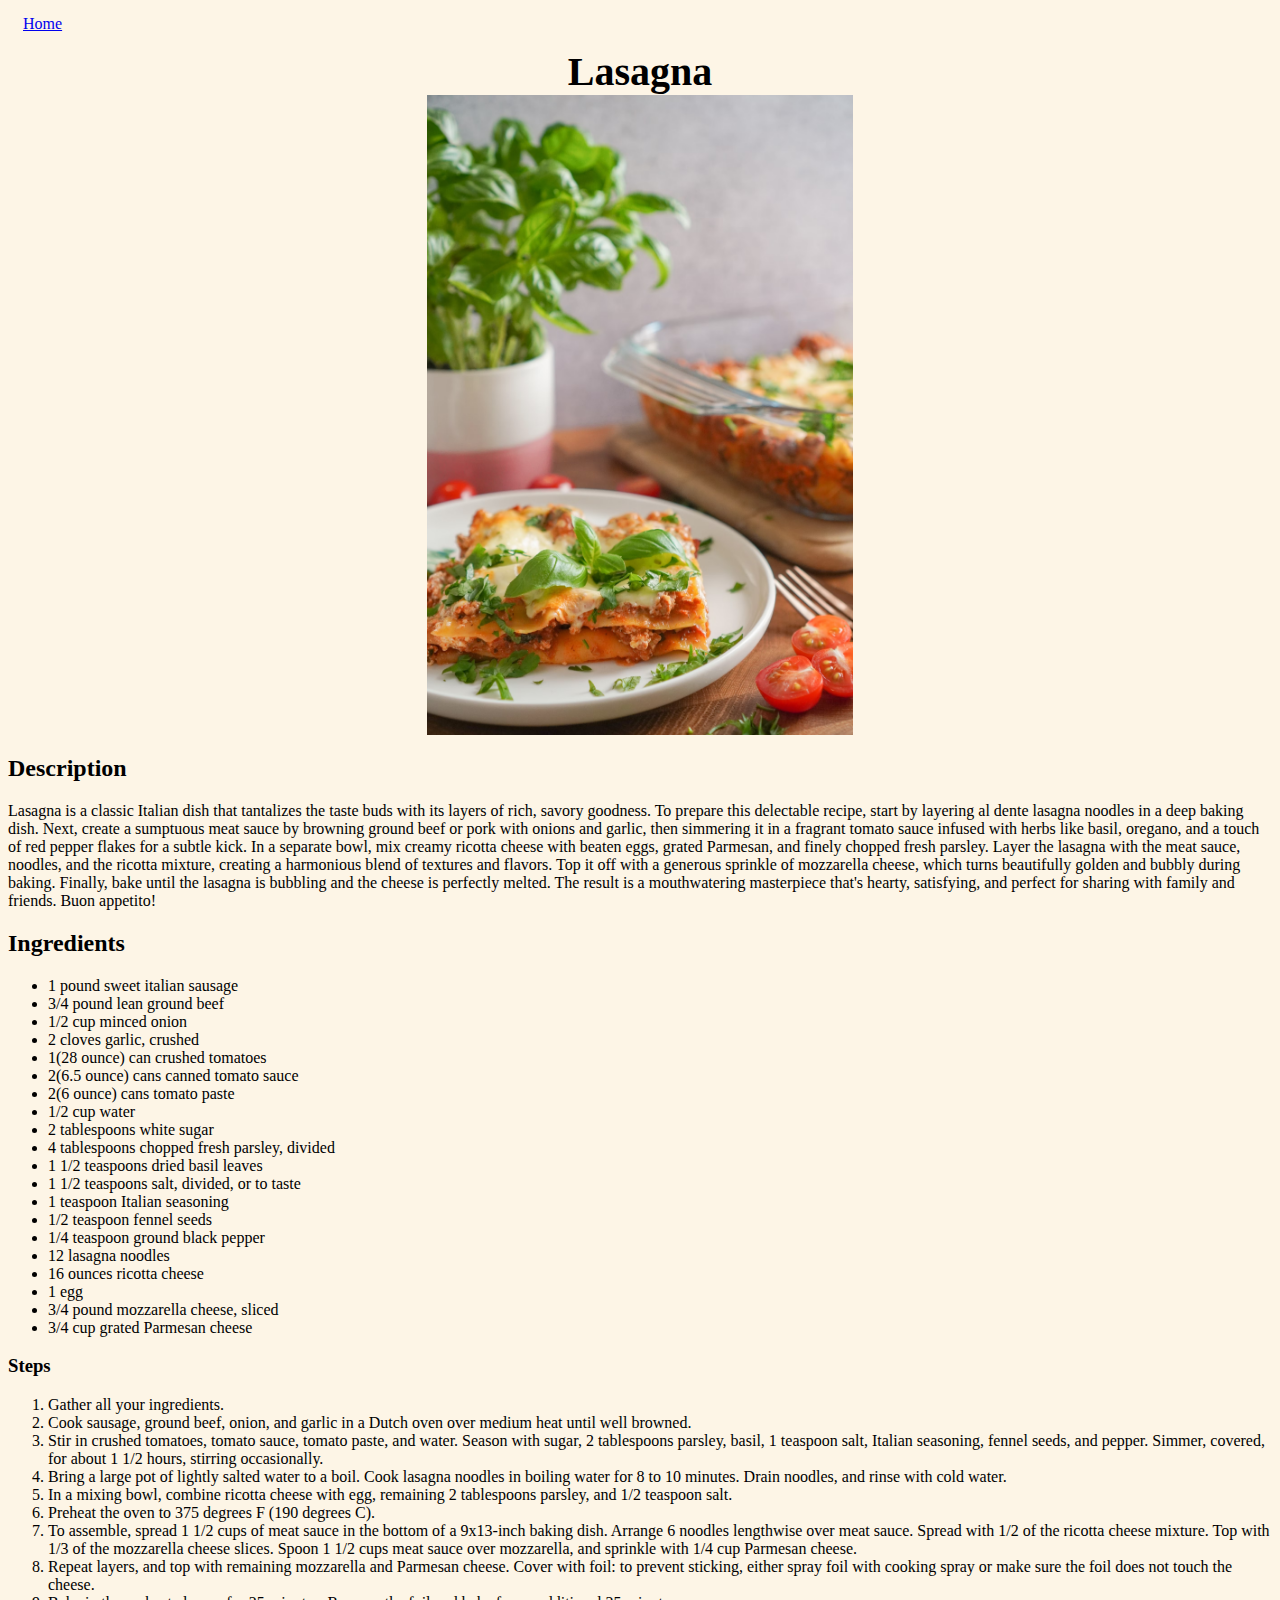
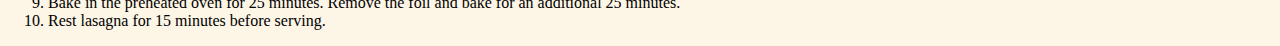
<file: lasagna.html>
<!DOCTYPE html>
<html lang="en">


<head>
    <meta charset="UTF-8">
    <meta name="viewport" content="width=device-width, initial-scale=1.0">


    <link rel="stylesheet" href="styles.css">


    <title>Lasagna</title>


</head>


<body>


    <div class="navbar">
        <a href="index.html">Home</a>
    </div>
    <h1>Lasagna</h1>

    <div class="lasagna">
        <img src="images/lasagna.jpg" alt="a plate of lasagna">
    </div>

    <div class="para">
        <h2>Description</h2>
        <p>
            Lasagna is a classic Italian dish that tantalizes the taste buds with its layers of rich, savory goodness.
            To
            prepare this delectable recipe, start by layering al dente lasagna noodles in a deep baking dish. Next,
            create a
            sumptuous meat sauce by browning ground beef or pork with onions and garlic, then simmering it in a fragrant
            tomato sauce infused with herbs like basil, oregano, and a touch of red pepper flakes for a subtle kick. In
            a
            separate bowl, mix creamy ricotta cheese with beaten eggs, grated Parmesan, and finely chopped fresh
            parsley.
            Layer the lasagna with the meat sauce, noodles, and the ricotta mixture, creating a harmonious blend of
            textures
            and flavors. Top it off with a generous sprinkle of mozzarella cheese, which turns beautifully golden and
            bubbly
            during baking. Finally, bake until the lasagna is bubbling and the cheese is perfectly melted. The result is
            a
            mouthwatering masterpiece that's hearty, satisfying, and perfect for sharing with family and friends. Buon
            appetito!
        </p>
    </div>

    <div id="las-id">
        <h2>Ingredients</h2>
        <ul>
            <li>1 pound sweet italian sausage</li>
            <li>3/4 pound lean ground beef</li>
            <li>1/2 cup minced onion</li>
            <li>2 cloves garlic, crushed</li>
            <li>1(28 ounce) can crushed tomatoes</li>
            <li>2(6.5 ounce) cans canned tomato sauce</li>
            <li>2(6 ounce) cans tomato paste</li>
            <li>1/2 cup water</li>
            <li>2 tablespoons white sugar</li>
            <li>4 tablespoons chopped fresh parsley, divided</li>
            <li>1 1/2 teaspoons dried basil leaves</li>
            <li>1 1/2 teaspoons salt, divided, or to taste</li>
            <li>1 teaspoon Italian seasoning</li>
            <li>1/2 teaspoon fennel seeds</li>
            <li>1/4 teaspoon ground black pepper</li>
            <li>12 lasagna noodles</li>
            <li>16 ounces ricotta cheese</li>
            <li>1 egg</li>
            <li>3/4 pound mozzarella cheese, sliced</li>
            <li>3/4 cup grated Parmesan cheese</li>
        </ul>
    </div>

    <h3>Steps</h3>
    <ol>
        <li>Gather all your ingredients.</li>
        <li>Cook sausage, ground beef, onion, and garlic in a Dutch oven over medium heat until well browned.</li>
        <li>Stir in crushed tomatoes, tomato sauce, tomato paste, and water. Season with sugar, 2 tablespoons parsley,
            basil, 1 teaspoon salt, Italian seasoning, fennel seeds, and pepper. Simmer, covered, for about 1 1/2 hours,
            stirring occasionally.</li>
        <li>Bring a large pot of lightly salted water to a boil. Cook lasagna noodles in boiling water for 8 to 10
            minutes. Drain noodles, and rinse with cold water. </li>
        <li>In a mixing bowl, combine ricotta cheese with egg, remaining 2 tablespoons parsley, and 1/2 teaspoon salt.
        </li>
        <li>Preheat the oven to 375 degrees F (190 degrees C).</li>
        <li>To assemble, spread 1 1/2 cups of meat sauce in the bottom of a 9x13-inch baking dish. Arrange 6 noodles
            lengthwise over meat sauce. Spread with 1/2 of the ricotta cheese mixture. Top with 1/3 of the mozzarella
            cheese slices. Spoon 1 1/2 cups meat sauce over mozzarella, and sprinkle with 1/4 cup Parmesan cheese.</li>
        <li> Repeat layers, and top with remaining mozzarella and Parmesan cheese. Cover with foil: to prevent sticking,
            either spray foil with cooking spray or make sure the foil does not touch the cheese.
        </li>
        <li>Bake in the preheated oven for 25 minutes. Remove the foil and bake for an additional 25 minutes.</li>
        <li>Rest lasagna for 15 minutes before serving.</li>
    </ol>


</body>


</html>
</file>
<file: styles.css>
h1 {
    text-align: center;
    font-size: 40px;
    margin: auto;
}

body {
    background-color: #fdf5e6;
}

a {
    text-decoration: underline;
}

a:hover {
    text-decoration: none;
}

.navbar {
    display: flex;
    justify-content: space-between;
    margin: 15px;
}

.kitchen img {
    display: flex;
    height: 40em;
    margin: auto;
}

.lasagna img {
    display: flex;
    height: 40em;
    margin: auto;
}
</file>
